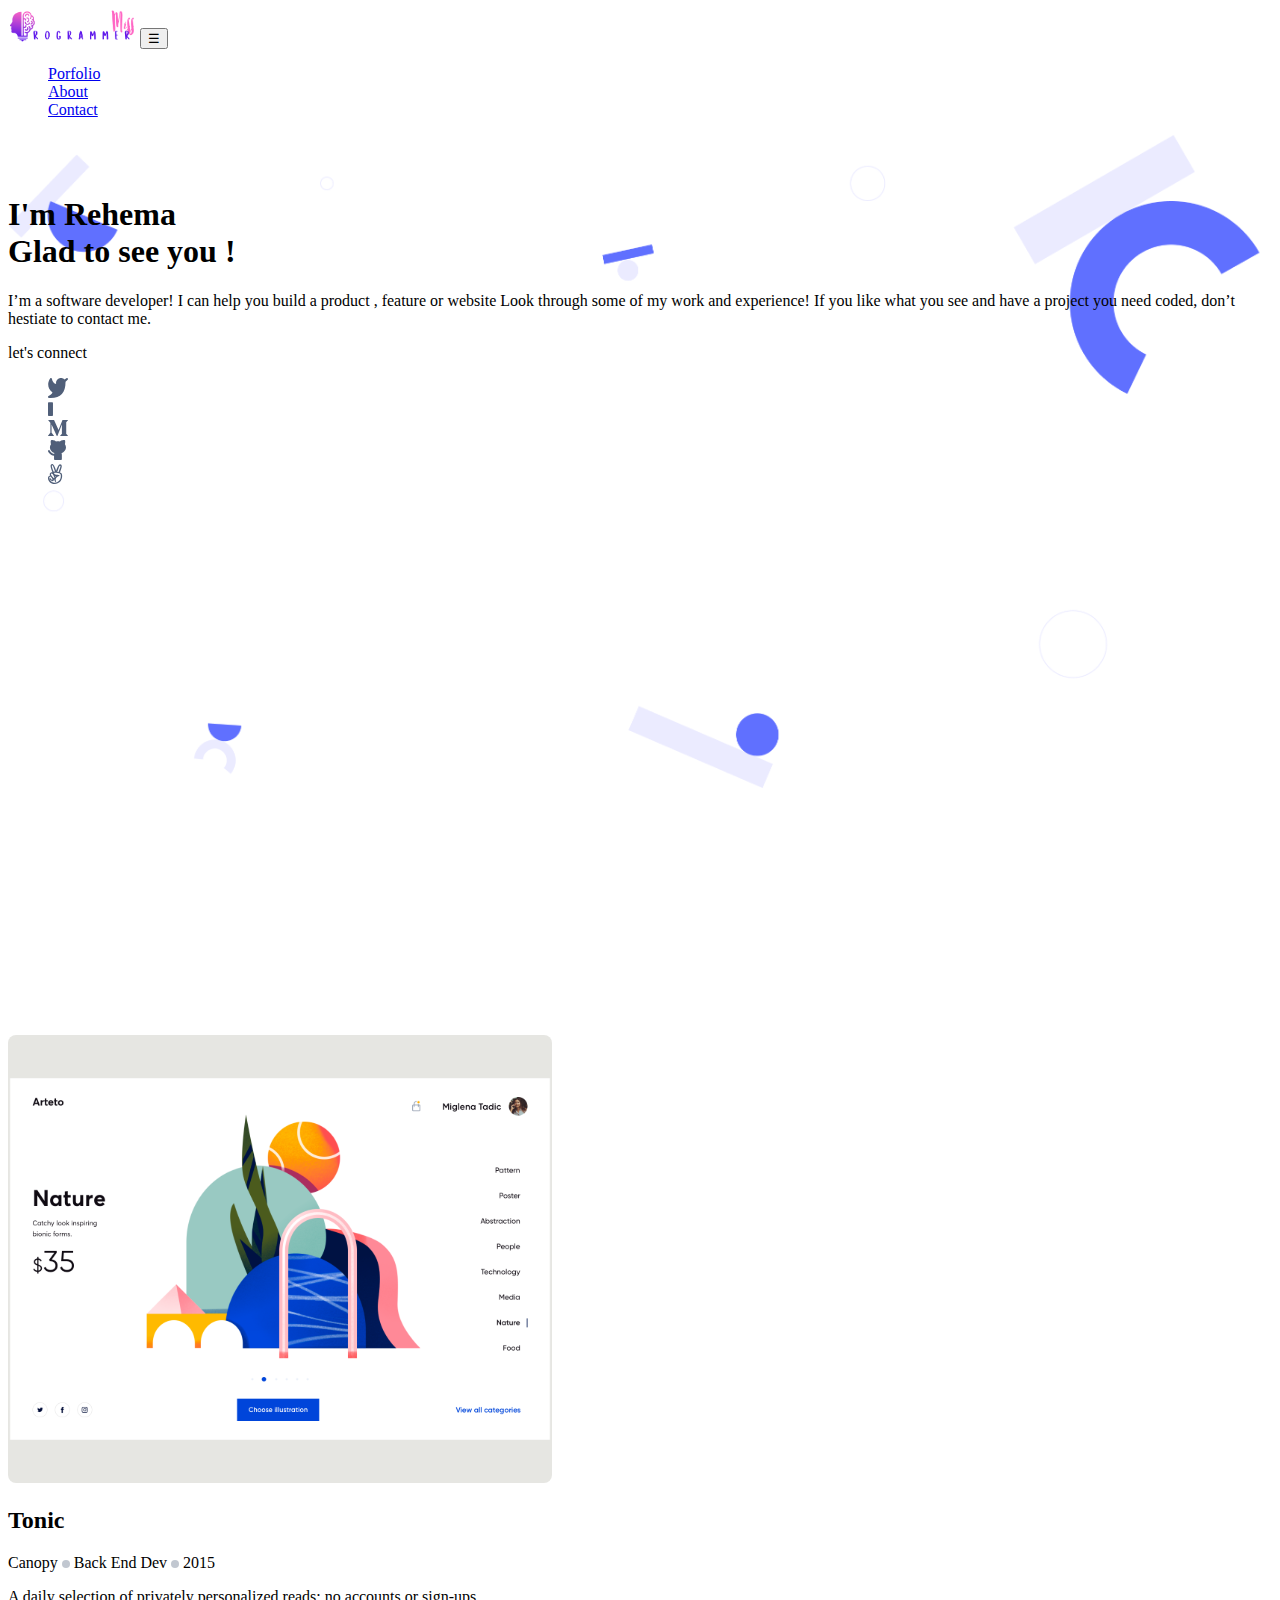
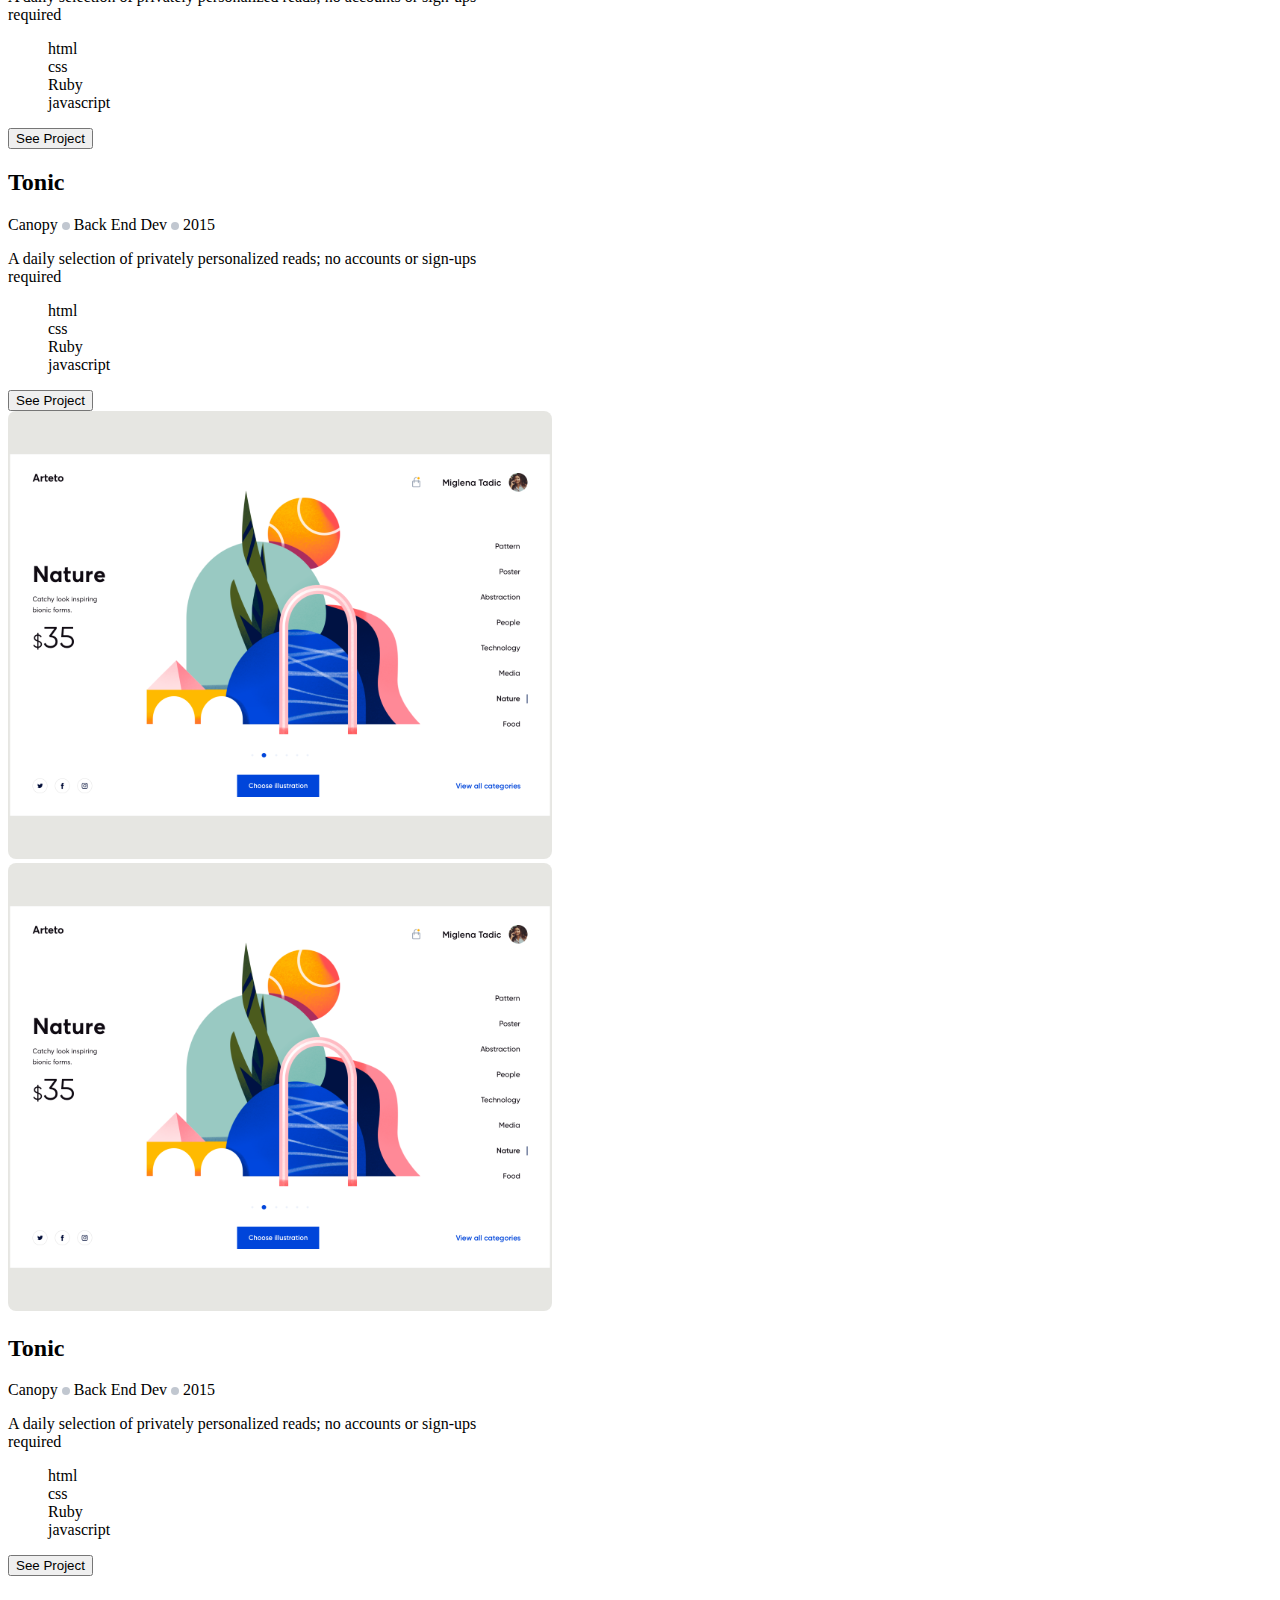
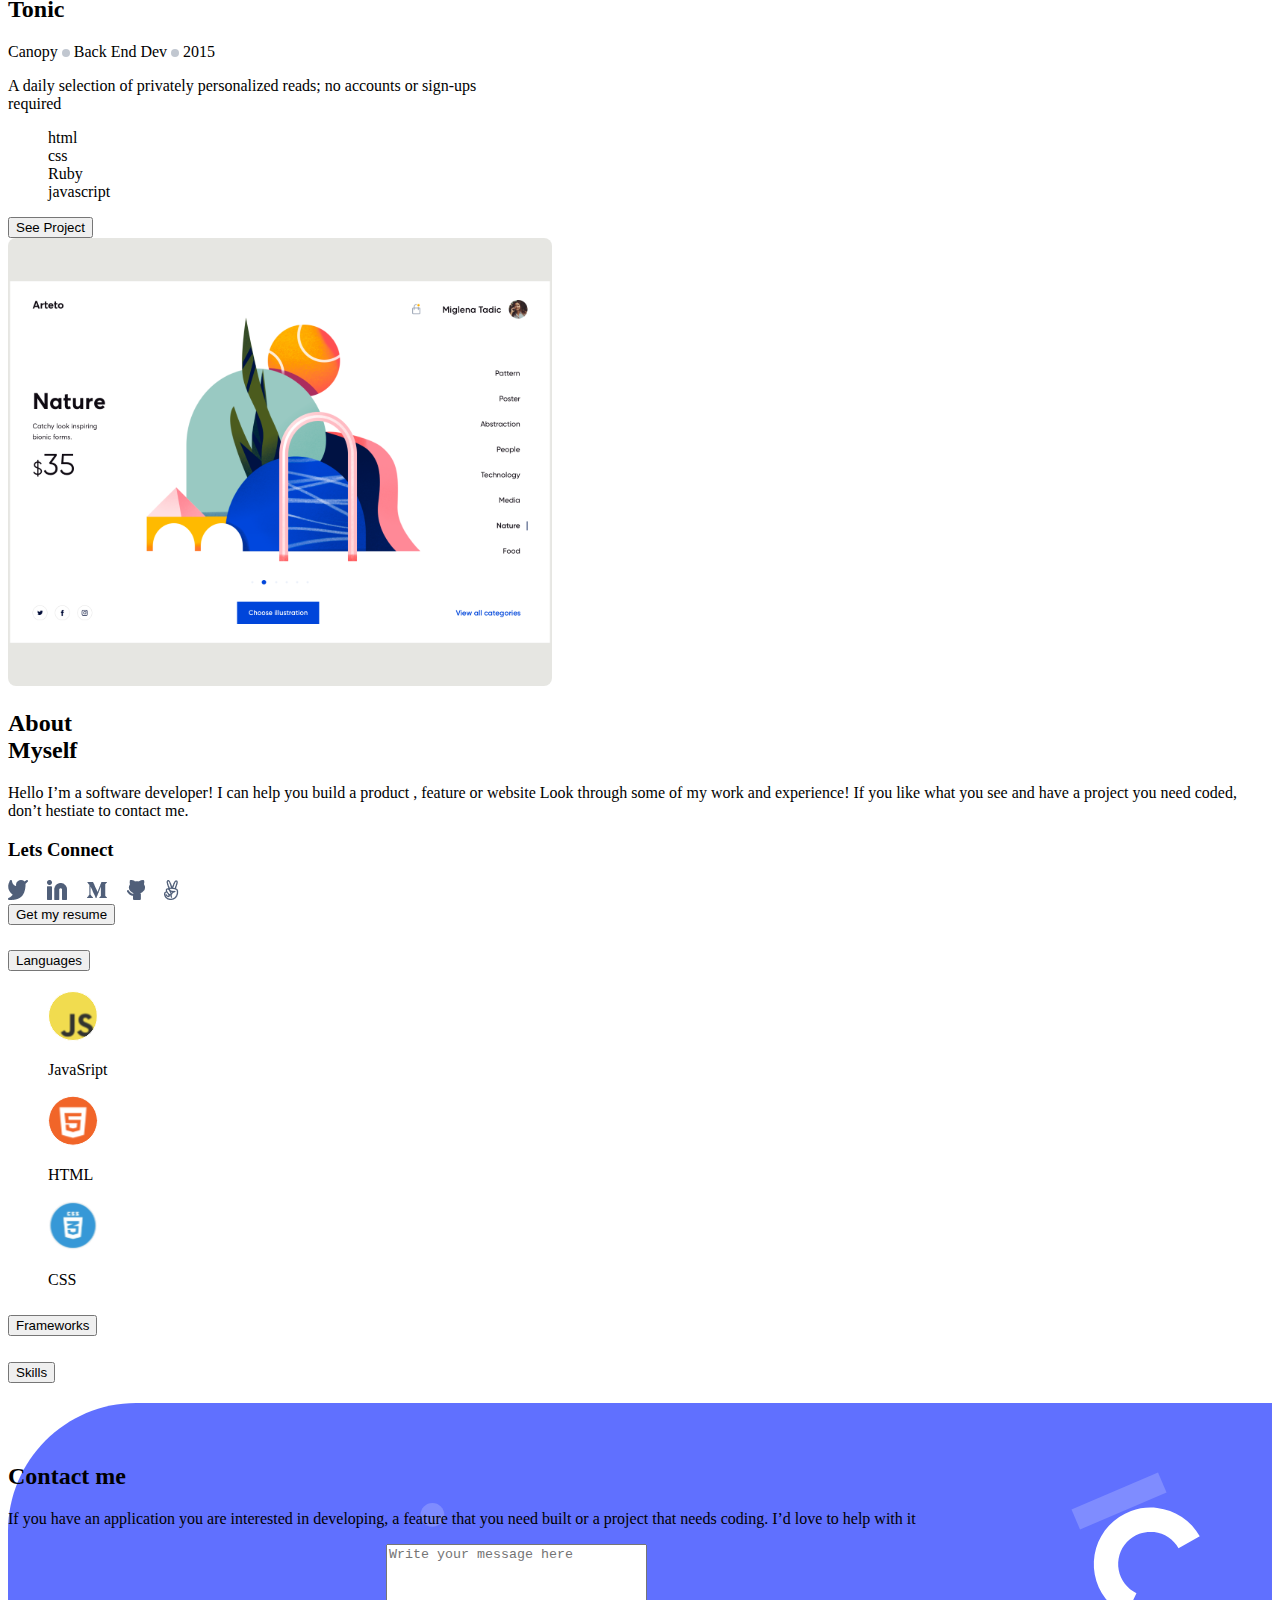
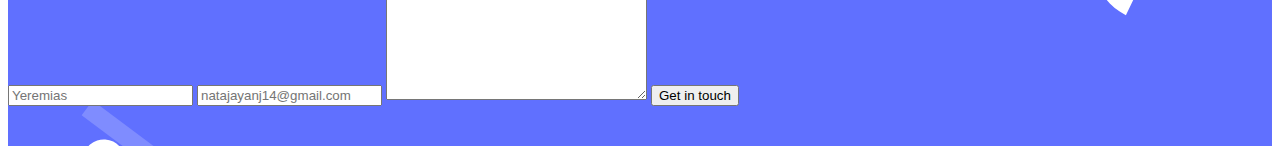
<file: index.html>
<!DOCTYPE html>
<html lang="en">
  <head>
    <meta charset="UTF-8" />
    <meta http-equiv="X-UA-Compatible" content="IE=edge" />
    <meta name="viewport" content="width=device-width, initial-scale=1.0" />
    <link rel="preconnect" href="https://fonts.googleapis.com" />
    <link rel="preconnect" href="https://fonts.gstatic.com" crossorigin />
    <link href="https://cdn.jsdelivr.net/npm/bootstrap@5.0.2/dist/css/bootstrap.min.css" rel="stylesheet" integrity="sha384-EVSTQN3/azprG1Anm3QDgpJLIm9Nao0Yz1ztcQTwFspd3yD65VohhpuuCOmLASjC" crossorigin="anonymous">
    <link
      href="https://fonts.googleapis.com/css2?family=Poppins:wght@400;500;700&display=swap"
      rel="stylesheet"
    />
    <script src="https://code.jquery.com/jquery-3.2.1.slim.min.js" integrity="sha384-KJ3o2DKtIkvYIK3UENzmM7KCkRr/rE9/Qpg6aAZGJwFDMVNA/GpGFF93hXpG5KkN" 
    crossorigin="anonymous"></script>
    <script src="https://cdnjs.cloudflare.com/ajax/libs/popper.js/1.12.9/umd/popper.min.js" integrity="sha384-ApNbgh9B+Y1QKtv3Rn7W3mgPxhU9K/ScQsAP7hUibX39j7fakFPskvXusvfa0b4Q" 
    crossorigin="anonymous"></script>
        <script src="https://maxcdn.bootstrapcdn.com/bootstrap/4.0.0/js/bootstrap.min.js" integrity="sha384-JZR6Spejh4U02d8jOt6vLEHfe/JQGiRRSQQxSfFWpi1MquVdAyjUar5+76PVCmYl"
         crossorigin="anonymous"></script>
    <link rel="shortcut icon" href="images/logo.png" />
    <link href="style.css" rel="stylesheet">
    <title>Rehema's Portfolio</title>
  </head>
  <body class="m-0 p-0">
      
    <div class="container mt-0">
      <header class="row">
        <nav class="navbar navbar-light navbar-expand-lg col-lg-11">
           <a href="#" class="navbar-brand px-2"><img src="images/logo.png" class="img-responsive mx-3 px-2" height="35px" class="d-inline-block align-top" alt="My Logo"/></a>
           <button class="navbar-toggler text-primary border-0 mx-4 pe-2" data-toggle="collapse" data-target="#navbarCollapse">&#9776;</button>
           <div class="collapse navbar-collapse" id="navbarCollapse">
                <ul class="navbar-nav ms-auto">
                    <li class="navbar-item"><a href="#portfolio" class="nav-link">Porfolio</a></li>
                    <li class="navbar-item"><a class="nav-link" href="#about">About</a></li>
                    <li class="navbar-item"><a class="nav-link" href="#contact">Contact</a></li>
               </ul>
          </div>
        </nav>
      </header>

      <section class="hero-section ms-5 mt-5">
        <main class="row">
            <div class="col-md-10 my-3 pt-5">
                <h1>
                  I'm Rehema <br />
                  Glad to see you !
                </h1>
                <p class="pe-2">
                  I’m a software developer! I can help you build a product , feature
                  or website Look through some of my work and experience! If you like
                  what you see and have a project you need coded, don’t hestiate to
                  contact me.
                </p>
              </div>
         <div class="row">
          <p class="text-primary my-0">let's connect</p>
          <div class="row">
            <ul style="list-style:none;" class="d-flex ps-1">
              <li class="nav-items m-2">
                <a href="https://twitter.com/RehemaMwaka1">
                  <img
                    src="./images/twitter.svg"
                    class=""
                    alt="twitter-icon"
                  />
                </a>
              </li>
              <li class="nav-items m-2">
                <a
                  href="https://www.linkedin.com/mwlite/in/rehema-mwaka-48a1801ab"
                  class=""  >
                  <img
                    class=""
                    src="./images/1.svg"
                    alt="linkedin-icon"
                  />
                    </a>
              </li>
              <li class="nav-items m-2">
                <a href="#">
                  <img
                    src="./images/medium.svg"
                    class=""
                    alt="medium-icon"
                  />
                </a>
              </li>
              <li class="nav-items m-2">
                <a href="https://github.com/TekyRey">
                  <img
                    src="./images/github.svg"
                    class=""
                    alt="github-icon"
                  />
                </a>
              </li>

              <li class="nav-items m-2">
                <a href="#">
                  <img
                    src="./images/angel.svg"
                    class=""
                    alt="angellist-icon"
                  />
                </a>
              </li>
            </ul>
          </div>
        </div>
       
        </main>
    </section>
      <section class="bg-light p-5">
    <div class ="card m-4 p-4 mb-5 mt-5">
    <div class="row">
        <div class="col">
             <img
            class=""
            src="images/desktop-snap1.svg"
            alt="desktop image"
            aria-hidden="true"
          />

        </div>
        <div class="col"><h2 class="text-bold fs-2">Tonic</h2>
            <div class="d-flex flex-row mb-4">
                <span class="badge rounded-pill fs-6 text-dark">Canopy</span>
                <span class="badge rounded-pill "><img class="p-0" src="images/Counter.svg" alt="Counter Image" aria-hidden="true" /></span>
                <span class="badge rounded-pill fs-6 text-secondary">Back End Dev</span>
                <span class="badge rounded-pill "><img class="p-0" src="images/Counter.svg" alt="Counter Image" aria-hidden="true" /></span>
                <span class="badge rounded-pill fs-6 text-secondary">2015</span>

            </div>
            <div>
              <p class="">
              A daily selection of privately personalized reads; no accounts or
              sign-ups <br> required
            </p>
            <ul class="list-group d-flex flex-row mb-5" >
              <li class="m-0"><span class="badge rounded-pill bg-info text-primary">html</span></li>
              <li class="ms-3"><span class="badge rounded-pill bg-info text-primary">css</span></li>
              <li class="ms-3"><span class="badge rounded-pill bg-info text-primary">Ruby</span></li>
              <li class="ms-3"><span class="badge rounded-pill bg-info text-primary">javascript</span></li>
            </ul>
            </div>
             <button class="btn btn-outline-primary btn-lg" >See Project</button>
        </div>
    </div>
</div>

<div class ="card m-4 p-4 mb-5">
    <div class="row">
        
        <div class="col"><h2 class="text-bold fs-2">Tonic</h2>
            <div class="d-flex flex-row mb-4">
                <span class="badge rounded-pill fs-6 text-dark">Canopy</span>
                <span class="badge rounded-pill "><img class="p-0" src="images/Counter.svg" alt="Counter Image" aria-hidden="true" /></span>
                <span class="badge rounded-pill fs-6 text-secondary">Back End Dev</span>
                <span class="badge rounded-pill "><img class="p-0" src="images/Counter.svg" alt="Counter Image" aria-hidden="true" /></span>
                <span class="badge rounded-pill fs-6 text-secondary">2015</span>

            </div>
            <div>
              <p class="">
              A daily selection of privately personalized reads; no accounts or
              sign-ups <br> required
            </p>
            <ul class="list-group d-flex flex-row mb-5" >
              <li class="m-0"><span class="badge rounded-pill bg-info text-primary">html</span></li>
              <li class="ms-3"><span class="badge rounded-pill bg-info text-primary">css</span></li>
              <li class="ms-3"><span class="badge rounded-pill bg-info text-primary">Ruby</span></li>
              <li class="ms-3"><span class="badge rounded-pill bg-info text-primary">javascript</span></li>
            </ul>
            </div>
             <button class="btn btn-outline-primary btn-lg" >See Project</button>
        </div>
        <div class="col">
             <img
            class=""
            src="images/desktop-snap1.svg"
            alt="desktop image"
            aria-hidden="true"
          />

        </div>
    </div>
</div>
      

<div class ="card m-4 p-4 mb-5">
    <div class="row">
        <div class="col">
             <img
            class=""
            src="images/desktop-snap1.svg"
            alt="desktop image"
            aria-hidden="true"
          />

        </div>
        <div class="col"><h2 class="text-bold fs-2">Tonic</h2>
            <div class="d-flex flex-row mb-4">
                <span class="badge rounded-pill fs-6 text-dark">Canopy</span>
                <span class="badge rounded-pill "><img class="p-0" src="images/Counter.svg" alt="Counter Image" aria-hidden="true" /></span>
                <span class="badge rounded-pill fs-6 text-secondary">Back End Dev</span>
                <span class="badge rounded-pill "><img class="p-0" src="images/Counter.svg" alt="Counter Image" aria-hidden="true" /></span>
                <span class="badge rounded-pill fs-6 text-secondary">2015</span>

            </div>
            <div>
              <p class="">
              A daily selection of privately personalized reads; no accounts or
              sign-ups <br> required
            </p>
            <ul class="list-group d-flex flex-row mb-5" >
              <li class="m-0"><span class="badge rounded-pill bg-info text-primary">html</span></li>
              <li class="ms-3"><span class="badge rounded-pill bg-info text-primary">css</span></li>
              <li class="ms-3"><span class="badge rounded-pill bg-info text-primary">Ruby</span></li>
              <li class="ms-3"><span class="badge rounded-pill bg-info text-primary">javascript</span></li>
            </ul>
            </div>
             <button class="btn btn-outline-primary btn-lg" >See Project</button>
        </div>
    </div>
</div>
      

<div class ="card m-4 p-4 mb-5">
    <div class="row">
        
        <div class="col"><h2 class="text-bold fs-2">Tonic</h2>
            <div class="d-flex flex-row mb-4">
                <span class="badge rounded-pill fs-6 text-dark">Canopy</span>
                <span class="badge rounded-pill "><img class="p-0" src="images/Counter.svg" alt="Counter Image" aria-hidden="true" /></span>
                <span class="badge rounded-pill fs-6 text-secondary">Back End Dev</span>
                <span class="badge rounded-pill "><img class="p-0" src="images/Counter.svg" alt="Counter Image" aria-hidden="true" /></span>
                <span class="badge rounded-pill fs-6 text-secondary">2015</span>

            </div>
            <div>
              <p class="">
              A daily selection of privately personalized reads; no accounts or
              sign-ups <br> required
            </p>
            <ul class="list-group d-flex flex-row mb-5" >
              <li class="m-0"><span class="badge rounded-pill bg-info text-primary">html</span></li>
              <li class="ms-3"><span class="badge rounded-pill bg-info text-primary">css</span></li>
              <li class="ms-3"><span class="badge rounded-pill bg-info text-primary">Ruby</span></li>
              <li class="ms-3"><span class="badge rounded-pill bg-info text-primary">javascript</span></li>
            </ul>
            </div>
             <button class="btn btn-outline-primary btn-lg" >See Project</button>
        </div>
        <div class="col">
             <img
            class=""
            src="images/desktop-snap1.svg"
            alt="desktop image"
            aria-hidden="true"
          />

        </div>
    </div>
</div>




</section>

<section id="about" class="bg-white about-me-section p-5 m-3 border rounded-end">
          <div class=" row">
            <div class="col">
              <h2>
                About <br />
                Myself
              </h2>
              <p>
                Hello I’m a software developer! I can help you build a product ,
                feature or website Look through some of my work and experience!
                If you like what you see and have a project you need coded,
                don’t hestiate to contact me.
              </p>
              <div class="social-platforms">
                <h3 class="text-primary">Lets Connect</h3>
                <img
                  src="images/social-media-icons.png"
                  alt="social-media-icons"
                  aria-hidden="true"
                />
                
              </div>

              <div class="mt-5">
              <button type="submit" class="btn btn-outline-primary">Get my resume</button>

              </div>
            </div>
          

          <!-- Languages Section -->
          <div class="col">
            <div class="accordion" id="accordionExample">
  <div class="accordion-item">
    <h2 class="accordion-header text-dark fs-2" id="headingOne">
      <button class="accordion-button" type="button" data-bs-toggle="collapse" data-bs-target="#collapseOne" aria-expanded="true" aria-controls="collapseOne">
        Languages
      </button>
    </h2>
    <div id="collapseOne" class="accordion-collapse collapse show" aria-labelledby="headingOne" data-bs-parent="#accordionExample">
      <div class="accordion-body">
        <ul class="language-list d-flex flex-row">
          <div >
            <span class="badge bg-light text-secondary p-3">
            <li class="language">
                  <img src="images/js-icon.svg" alt="javascript icon" aria-hidden="true" />
                  <p class="mt-3 fs-6">JavaSript</p>
                </li></span>
          </div>

                <div class="px-5">
                  <span class="badge bg-light text-secondary p-3">
            <li class="language">
                  <img src="images/html-icon.svg" alt="html icon" aria-hidden="true" />
                  <p class="mt-3 fs-6">HTML</p>
                </li></span>
                </div>

                
                  <span class="badge bg-light text-secondary p-3">
            <li class="language">
                  <img src="images/css-icon.svg" alt="css icon" aria-hidden="true" />
                  <p class="mt-3 fs-6">CSS</p>
                </li></span>
                
              </ul>
      </div>
    </div>
  </div>
  <div class="accordion-item">
    <h2 class="accordion-header" id="headingTwo">
      <button class="accordion-button collapsed" type="button" data-bs-toggle="collapse" data-bs-target="#collapseTwo" aria-expanded="false" aria-controls="collapseTwo">
        Frameworks
      </button>
    </h2>
    
  </div>
  <div class="accordion-item">
    <h2 class="accordion-header" id="headingThree">
      <button class="accordion-button collapsed" type="button" data-bs-toggle="collapse" data-bs-target="#collapseThree" aria-expanded="false" aria-controls="collapseThree">
        Skills
      </button>
    </h2>
    
  </div>
</div>
            
          </div>
          </div>
        </section>
      <!-- Contact me form  -->
      <section id="contact" class="row">
        <div class="container-lg d-flex flex-column align-items-center">
                  <div class="col-md-6 mx-2 px-3 text-md-center">
                       <div class="row justify-content-center">
                        <h2 class="text-light fw-bold text-center">Contact me</h2>
                        <p class="text-light text-center">If you have an application you are interested in developing, a feature that you
                        need built or a project that needs coding. I’d love to help with it </p>
                      </div>
            <form action="https://formspree.io/f/mknyyevq" method="post" class="col-md-12 px-3 color-light text-md-center">
                <input class="my-2 mx-1 form-control" type="text" placeholder="Yeremias" maxlength="30" required>
                <input id="email" class="mx-1 my-2 form-control"  type="email" name="email" placeholder="natajayanj14@gmail.com" required>
                <textarea class="mx-1 my-2 form-control"  cols="30" rows="10" maxlength="500" placeholder="Write your message here" required></textarea>
                <button class="btn ms-1 btn-light text-primary text-md-start" type="submit">Get in touch</button>
            </form>
        </div>
        </div>
      </section>
    </div>
    <script src="https://cdn.jsdelivr.net/npm/bootstrap@5.0.2/dist/js/bootstrap.bundle.min.js" integrity="sha384-MrcW6ZMFYlzcLA8Nl+NtUVF0sA7MsXsP1UyJoMp4YLEuNSfAP+JcXn/tWtIaxVXM" crossorigin="anonymous"></script>
  </body>
</html>
</file>
<file: style.css>
ul li{
    list-style: none;
}
* {
    box-sizing: border-box;
 }

 .hero-section {
     
     height: 100vh;
     
 }

 .hero-section {
    padding: 40px 0;
    background-image: url("images/Hero-bg.png");
    background-size: 100%;
    background-repeat: no-repeat;
    background-position: top left;
 }


 #contact {
     padding: 40px 0;
     background-image: url("images/contactform.svg");
     background-size: cover;
     background-repeat: no-repeat;
 }
</file>
